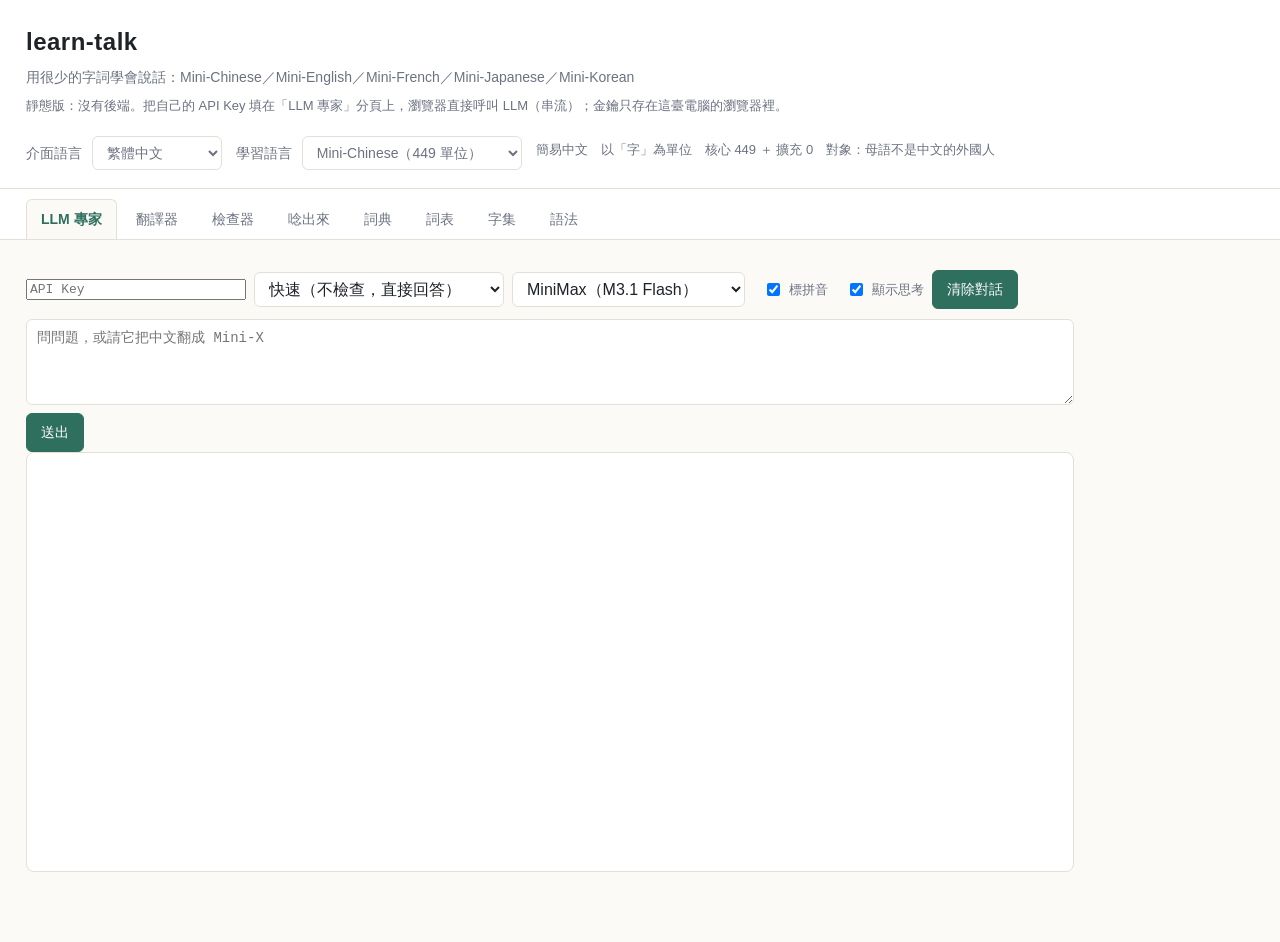
<file: core/staticweb/index.html>
<!DOCTYPE html>
<html lang="zh-Hant">
<head>
<meta charset="utf-8">
<meta name="viewport" content="width=device-width, initial-scale=1">
<title>learn-talk（靜態版・免後端）</title>
<link rel="stylesheet" href="style.css">
</head>
<body>
<header>
  <h1>learn-talk</h1>
  <p class="sub" data-i18n="sub"></p>
  <p class="hint" style="margin:-6px 0 10px">靜態版：沒有後端。把自己的 API Key 填在「LLM 專家」分頁上，瀏覽器直接呼叫 LLM（串流）；金鑰只存在這臺電腦的瀏覽器裡。</p>
  <div class="langbar">
    <label><span data-i18n="uiLang"></span>
      <select id="uilang">
        <option value="zh-Hant">繁體中文</option>
        <option value="en">English</option>
        <option value="fr">Français</option>
        <option value="ja">日本語</option>
        <option value="ko">한국어</option>
      </select>
    </label>
    <label><span data-i18n="learnLang"></span>
      <select id="lang"></select>
    </label>
    <span id="langinfo" class="langinfo"></span>
  </div>
</header>

<nav class="tabs">
  <button class="tab active" data-tab="expert" data-i18n="tabExpert"></button>
  <button class="tab" data-tab="translate" data-i18n="tabTranslate"></button>
  <button class="tab" data-tab="check" data-i18n="tabCheck"></button>
  <button class="tab" data-tab="speak" data-i18n="tabSpeak"></button>
  <button class="tab" data-tab="lexicon" data-i18n="tabLexicon"></button>
  <button class="tab" data-tab="words" data-i18n="tabWords"></button>
  <button class="tab" data-tab="charset" data-i18n="tabCharset"></button>
  <button class="tab" data-tab="rules" data-i18n="tabRules"></button>
</nav>

<main>
  <!-- 專家 -->
  <section id="tab-expert" class="panel active">
    <div class="btnrow">
      <input type="password" id="ex-key" class="keyinput" placeholder="API Key" autocomplete="off" spellcheck="false">
      <select id="ex-mode">
        <option value="fast" data-i18n="modeFast"></option>
        <option value="strict" data-i18n="modeStrict"></option>
      </select>
      <select id="ex-provider">
        <option value="minimax" selected>MiniMax（M3.1 Flash）</option>
        <option value="nvidia">NVIDIA（GLM 5.3 Flash）</option>
      </select>
      <label class="inline"><input type="checkbox" id="rom-expert" class="rom-toggle" checked> <span data-i18n="romajiLabel"></span></label>
      <label class="inline"><input type="checkbox" id="think-toggle" checked> <span data-i18n="thinkLabel"></span></label>
      <button id="ex-clear" class="btn" data-i18n="exClear"></button>
    </div>
    <div class="btnrow">
      <textarea id="ex-in" rows="3" data-i18n-ph="exInPh"></textarea>
      <button id="ex-go" class="btn" data-i18n="btnSend"></button>
    </div>
    <div id="ex-chat" class="chat"></div>
  </section>

  <!-- 翻譯器 -->
  <section id="tab-translate" class="panel">
    <div class="row">
      <div class="col">
        <label data-i18n="trInLabel"></label>
        <textarea id="tr-in" rows="10" data-i18n-ph="trInPh"></textarea>
        <div class="btnrow">
          <button id="tr-check" class="btn" data-i18n="btnCheck"></button>
          <button id="tr-speak" class="btn" data-i18n="btnSpeak"></button>
        </div>
      </div>
      <div class="col">
        <label data-i18n="trOutLabel"></label>
        <div id="tr-out" class="outblock"></div>
        <div class="btnrow">
          <button id="tr-rev" class="btn" data-i18n="btnReverse"></button>
          <button id="tr-copy" class="btn ghost" data-i18n="copyBtn"></button>
          <button id="tr-out-speak" class="btn" data-i18n="btnSpeak"></button>
          <label class="inline"><input type="checkbox" id="rom-trans" class="rom-toggle" checked> <span data-i18n="romajiLabel"></span></label>
        </div>
      </div>
    </div>
    <div id="tr-result" class="result"></div>
  </section>

  <!-- 檢查器 -->
  <section id="tab-check" class="panel">
    <label data-i18n="ckLabel"></label>
    <textarea id="ck-in" rows="8" data-i18n-ph="ckInPh"></textarea>
    <div class="btnrow">
      <button id="ck-go" class="btn" data-i18n="btnCheck"></button>
      <button id="ck-file" class="btn" data-i18n="btnFile"></button>
      <input type="file" id="ck-file-input" accept=".txt,.md" hidden>
      <button id="ck-speak" class="btn" data-i18n="btnSpeak"></button>
    </div>
    <div id="ck-result" class="result"></div>
  </section>

  <!-- 唸出來 -->
  <section id="tab-speak" class="panel">
    <h2 data-i18n="spTitle"></h2>
    <p class="hint" data-i18n="spHint"></p>
    <label data-i18n="spTextLabel"></label>
    <textarea id="sp-in" rows="8" data-i18n-ph="spInPh"></textarea>
    <div class="btnrow">
      <button id="sp-browser" class="btn" data-i18n="spBrowser"></button>
      <button id="sp-edge" class="btn" data-i18n="spEngineEdge"></button>
      <button id="sp-stop" class="btn" data-i18n="spStop"></button>
      <label class="inline"><span data-i18n="spEngine"></span>
        <select id="sp-engine">
          <option value="browser" data-i18n="spEngineBrowser"></option>
          <option value="edge" data-i18n="spEngineEdge"></option>
        </select></label>
      <label class="inline"><span data-i18n="spRate"></span> <input type="range" id="sp-rate" min="0.5" max="1.5" step="0.1" value="1"></label>
    </div>
    <div class="btnrow" id="sp-tts-row" style="display:none">
      <label class="inline"><span data-i18n="spTtsUrl"></span>
        <input type="text" id="sp-tts-url" class="keyinput" placeholder="http://localhost:8770/api/tts"></label>
    </div>
    <p class="hint" id="sp-voices"></p>
    <audio id="sp-audio" controls></audio>
    <div class="row2">
      <div class="col">
        <label data-i18n="spPinyin"></label>
        <div id="sp-pinyin" class="pinyin"></div>
      </div>
    </div>
  </section>

  <!-- 詞典 -->
  <section id="tab-lexicon" class="panel">
    <label data-i18n="lxLabel"></label>
    <div class="btnrow">
      <input type="text" id="lx-q" data-i18n-ph="lxPh">
      <button id="lx-go" class="btn" data-i18n="btnLookup"></button>
    </div>
    <div id="lx-result" class="result"></div>
  </section>

  <!-- 詞表 -->
  <section id="tab-words" class="panel">
    <div class="btnrow">
      <input type="text" id="wd-q" data-i18n-ph="wdPh">
      <select id="wd-cat"><option value="" data-i18n="wdAllCat"></option></select>
      <select id="wd-lv">
        <option value="" data-i18n="wdAll"></option>
        <option value="C" data-i18n="wdCore"></option>
        <option value="E" data-i18n="wdExt"></option>
      </select>
      <button id="wd-speak" class="btn" data-i18n="btnSpeakRow"></button>
    </div>
    <div id="wd-count" class="hint"></div>
    <div id="wd-result" class="words"></div>
  </section>

  <!-- 字集 -->
  <section id="tab-charset" class="panel">
    <div class="btnrow">
      <span id="cs-count" class="hint"></span>
      <button id="cs-copy" class="btn ghost" data-i18n="csCopy"></button>
    </div>
    <div id="cs-list" class="charset"></div>
  </section>

  <!-- 語法 -->
  <section id="tab-rules" class="panel">
    <h2 id="rules-title"></h2>
    <div id="rules" class="rules"></div>
  </section>

</main>

<script src="data.js"></script>
<script src="app.js"></script>
</body>
</html>
</file>
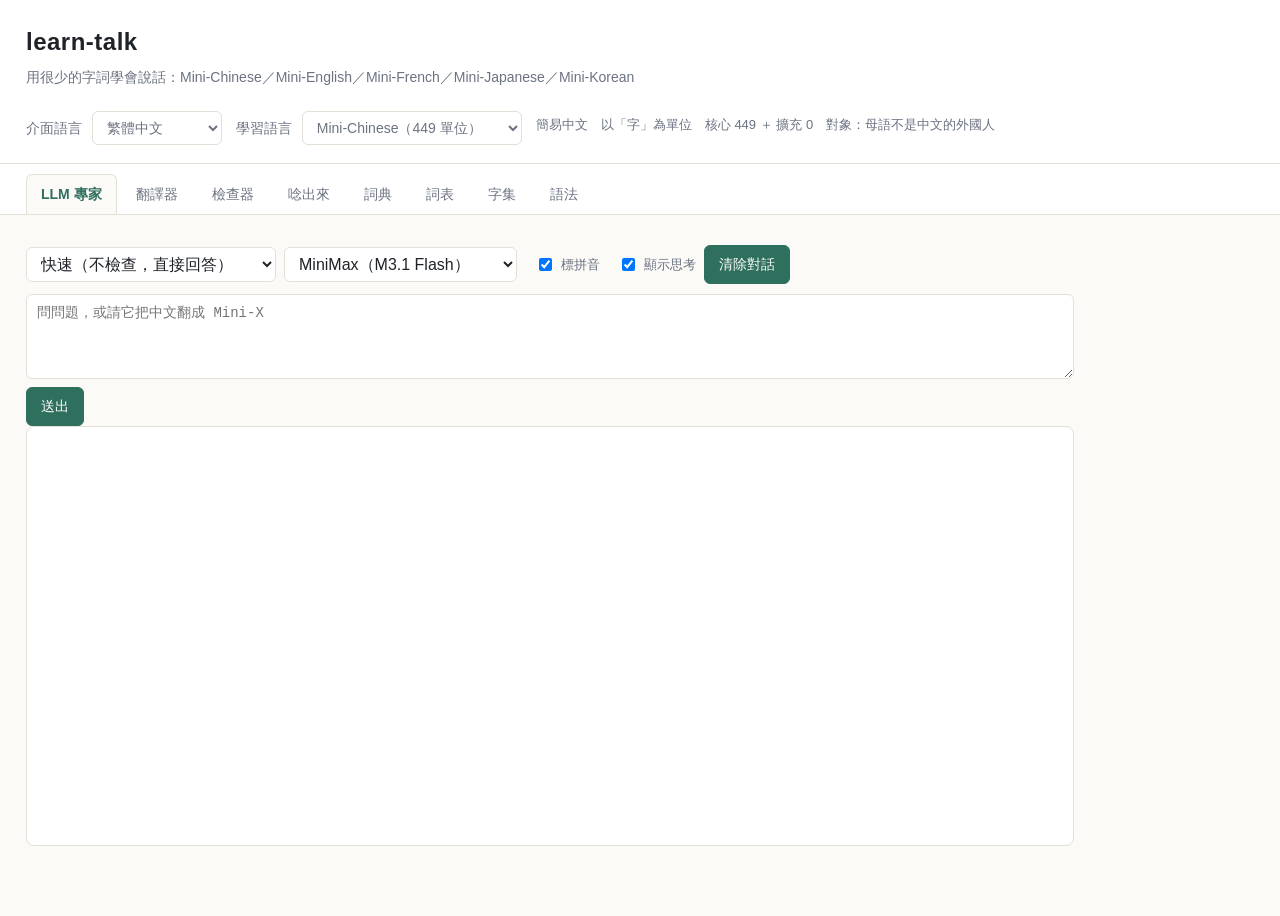
<file: core/web/index.html>
<!DOCTYPE html>
<html lang="zh-Hant">
<head>
<meta charset="utf-8">
<meta name="viewport" content="width=device-width, initial-scale=1">
<title>learn-talk</title>
<link rel="stylesheet" href="style.css">
</head>
<body>
<header>
  <h1>learn-talk</h1>
  <p class="sub" data-i18n="sub"></p>
  <div class="langbar">
    <label><span data-i18n="uiLang"></span>
      <select id="uilang">
        <option value="zh-Hant">繁體中文</option>
        <option value="en">English</option>
        <option value="fr">Français</option>
        <option value="ja">日本語</option>
        <option value="ko">한국어</option>
      </select>
    </label>
    <label><span data-i18n="learnLang"></span>
      <select id="lang"></select>
    </label>
    <span id="langinfo" class="langinfo"></span>
  </div>
</header>

<nav class="tabs">
  <button class="tab active" data-tab="expert" data-i18n="tabExpert"></button>
  <button class="tab" data-tab="translate" data-i18n="tabTranslate"></button>
  <button class="tab" data-tab="check" data-i18n="tabCheck"></button>
  <button class="tab" data-tab="speak" data-i18n="tabSpeak"></button>
  <button class="tab" data-tab="lexicon" data-i18n="tabLexicon"></button>
  <button class="tab" data-tab="words" data-i18n="tabWords"></button>
  <button class="tab" data-tab="charset" data-i18n="tabCharset"></button>
  <button class="tab" data-tab="rules" data-i18n="tabRules"></button>
</nav>

<main>
  <!-- 專家 -->
  <section id="tab-expert" class="panel active">
    <div class="btnrow">
      <select id="ex-mode">
        <option value="fast" data-i18n="modeFast"></option>
        <option value="strict" data-i18n="modeStrict"></option>
      </select>
      <select id="ex-provider">
        <option value="minimax" selected>MiniMax（M3.1 Flash）</option>
        <option value="nvidia">NVIDIA（GLM 5.3 Flash）</option>
      </select>
      <label class="inline"><input type="checkbox" id="rom-expert" class="rom-toggle" checked> <span data-i18n="romajiLabel"></span></label>
      <label class="inline"><input type="checkbox" id="think-toggle" checked> <span data-i18n="thinkLabel"></span></label>
      <button id="ex-clear" class="btn" data-i18n="exClear"></button>
    </div>
    <div class="btnrow">
      <textarea id="ex-in" rows="3" data-i18n-ph="exInPh"></textarea>
      <button id="ex-go" class="btn" data-i18n="btnSend"></button>
    </div>
    <div id="ex-chat" class="chat"></div>
  </section>

  <!-- 翻譯器 -->
  <section id="tab-translate" class="panel">
    <div class="row">
      <div class="col">
        <label data-i18n="trInLabel"></label>
        <textarea id="tr-in" rows="10" data-i18n-ph="trInPh"></textarea>
        <div class="btnrow">
          <button id="tr-check" class="btn" data-i18n="btnCheck"></button>
          <button id="tr-speak" class="btn" data-i18n="btnSpeak"></button>
        </div>
      </div>
      <div class="col">
        <label data-i18n="trOutLabel"></label>
        <div id="tr-out" class="outblock"></div>
        <div class="btnrow">
          <button id="tr-rev" class="btn" data-i18n="btnReverse"></button>
          <button id="tr-copy" class="btn ghost" data-i18n="copyBtn"></button>
          <button id="tr-out-speak" class="btn" data-i18n="btnSpeak"></button>
          <label class="inline"><input type="checkbox" id="rom-trans" class="rom-toggle" checked> <span data-i18n="romajiLabel"></span></label>
        </div>
      </div>
    </div>
    <div id="tr-result" class="result"></div>
  </section>

  <!-- 檢查器 -->
  <section id="tab-check" class="panel">
    <label data-i18n="ckLabel"></label>
    <textarea id="ck-in" rows="8" data-i18n-ph="ckInPh"></textarea>
    <div class="btnrow">
      <button id="ck-go" class="btn" data-i18n="btnCheck"></button>
      <button id="ck-file" class="btn" data-i18n="btnFile"></button>
      <input type="file" id="ck-file-input" accept=".txt,.md" hidden>
      <button id="ck-speak" class="btn" data-i18n="btnSpeak"></button>
    </div>
    <div id="ck-result" class="result"></div>
  </section>

  <!-- 唸出來 -->
  <section id="tab-speak" class="panel">
    <h2 data-i18n="spTitle"></h2>
    <p class="hint" data-i18n="spHint"></p>
    <label data-i18n="spTextLabel"></label>
    <textarea id="sp-in" rows="8" data-i18n-ph="spInPh"></textarea>
    <div class="btnrow">
      <button id="sp-browser" class="btn" data-i18n="spBrowser"></button>
      <button id="sp-server" class="btn" data-i18n="spServer"></button>
      <button id="sp-stop" class="btn" data-i18n="spStop"></button>
      <label class="inline"><span data-i18n="spRate"></span> <input type="range" id="sp-rate" min="0.5" max="1.5" step="0.1" value="1"></label>
    </div>
    <p class="hint" id="sp-voices"></p>
    <audio id="sp-audio" controls></audio>
    <div class="row2">
      <div class="col">
        <label data-i18n="spPinyin"></label>
        <div id="sp-pinyin" class="pinyin"></div>
      </div>
    </div>
  </section>

  <!-- 詞典 -->
  <section id="tab-lexicon" class="panel">
    <label data-i18n="lxLabel"></label>
    <div class="btnrow">
      <input type="text" id="lx-q" data-i18n-ph="lxPh">
      <button id="lx-go" class="btn" data-i18n="btnLookup"></button>
    </div>
    <div id="lx-result" class="result"></div>
  </section>

  <!-- 詞表 -->
  <section id="tab-words" class="panel">
    <div class="btnrow">
      <input type="text" id="wd-q" data-i18n-ph="wdPh">
      <select id="wd-cat"><option value="" data-i18n="wdAllCat"></option></select>
      <select id="wd-lv">
        <option value="" data-i18n="wdAll"></option>
        <option value="C" data-i18n="wdCore"></option>
        <option value="E" data-i18n="wdExt"></option>
      </select>
      <button id="wd-speak" class="btn" data-i18n="btnSpeakRow"></button>
    </div>
    <div id="wd-count" class="hint"></div>
    <div id="wd-result" class="words"></div>
  </section>

  <!-- 字集 -->
  <section id="tab-charset" class="panel">
    <div class="btnrow">
      <span id="cs-count" class="hint"></span>
      <button id="cs-copy" class="btn ghost" data-i18n="csCopy"></button>
    </div>
    <div id="cs-list" class="charset"></div>
  </section>

  <!-- 語法 -->
  <section id="tab-rules" class="panel">
    <h2 id="rules-title"></h2>
    <div id="rules" class="rules"></div>
  </section>

</main>

<script src="data.js"></script>
<script src="app.js"></script>
</body>
</html>
</file>
<file: core/staticweb/style.css>
:root {
  --bg: #fbfaf7;
  --fg: #1f2328;
  --muted: #6b7280;
  --line: #e3e0d8;
  --accent: #2f6f5e;
  --accent2: #8a4b2a;
  --ok: #1f7a4d;
  --err: #b3261e;
  --warn: #8a6100;
  --card: #ffffff;
}

* { box-sizing: border-box; }

body {
  margin: 0;
  font-family: -apple-system, "PingFang TC", "Noto Sans TC", "Helvetica Neue", Arial, sans-serif;
  background: var(--bg);
  color: var(--fg);
  line-height: 1.65;
}

header {
  padding: 22px 26px 14px;
  border-bottom: 1px solid var(--line);
  background: var(--card);
}
header h1 { margin: 0; font-size: 24px; letter-spacing: .5px; }
header .sub { margin: 4px 0 12px; color: var(--muted); font-size: 14px; }

.langbar { display: flex; align-items: center; gap: 14px; flex-wrap: wrap; }
.langbar label { font-size: 14px; }
.langbar label span { margin-right: 6px; }
.langinfo { color: var(--muted); font-size: 13px; }
#uilang { min-width: 130px; }
#lang { min-width: 220px; }

select, input[type=text], textarea {
  font: inherit;
  padding: 7px 10px;
  border: 1px solid var(--line);
  border-radius: 6px;
  background: #fff;
  color: inherit;
}
textarea { width: 100%; resize: vertical; font-family: ui-monospace, "SF Mono", Menlo, monospace; font-size: 14px; }
select { min-width: 180px; }

.tabs {
  display: flex; gap: 4px; padding: 10px 26px 0;
  border-bottom: 1px solid var(--line);
  background: var(--card);
  overflow-x: auto;
}
.tab {
  border: 1px solid transparent;
  border-bottom: none;
  background: none;
  padding: 8px 14px;
  cursor: pointer;
  font: inherit;
  font-size: 14px;
  color: var(--muted);
  border-radius: 6px 6px 0 0;
  white-space: nowrap;
}
.tab:hover { color: var(--fg); }
.tab.active {
  color: var(--accent);
  border-color: var(--line);
  background: var(--bg);
  font-weight: 600;
}

main { padding: 20px 26px 60px; max-width: 1100px; }
.panel { display: none; }
.panel.active { display: block; }

label { display: block; font-size: 13px; color: var(--muted); margin: 10px 0 4px; }
label.inline { display: inline-flex; align-items: center; gap: 6px; margin: 0 0 0 10px; }

.row { display: flex; gap: 18px; flex-wrap: wrap; }
.row2 { display: flex; gap: 18px; flex-wrap: wrap; margin-top: 14px; }
.col { flex: 1 1 320px; min-width: 280px; }

.btnrow { display: flex; gap: 8px; align-items: center; margin-top: 10px; flex-wrap: wrap; }
.btn {
  font: inherit; font-size: 14px;
  padding: 7px 14px;
  border: 1px solid var(--accent);
  background: var(--accent);
  color: #fff;
  border-radius: 6px;
  cursor: pointer;
}
.btn:hover { filter: brightness(1.08); }
.btn.ghost { background: transparent; color: var(--accent); }

.result { margin-top: 16px; font-size: 14px; }
.result .ok { color: var(--ok); font-weight: 600; }
.result .err { color: var(--err); }
.result ul { margin: 6px 0; padding-left: 22px; }
.result li { margin: 3px 0; }
.hint { color: var(--muted); font-size: 13px; }

.words { display: grid; grid-template-columns: repeat(auto-fill, minmax(210px, 1fr)); gap: 8px; margin-top: 12px; }
.wordcard {
  border: 1px solid var(--line); border-radius: 6px; padding: 8px 10px;
  background: var(--card); cursor: pointer;
}
.wordcard:hover { border-color: var(--accent); }
.wordcard .w { font-size: 16px; font-weight: 600; }
.wordcard .g { color: var(--muted); font-size: 13px; }
.wordcard .ex { color: var(--accent2); font-size: 13px; margin-top: 3px; }
.wordcard .lv { float: right; font-size: 11px; color: var(--muted); }

.rules { margin-top: 10px; }.rule { border-bottom: 1px solid var(--line); padding: 10px 0; }
.rule .r { font-weight: 600; }
.rule .e { color: var(--accent2); font-size: 14px; margin-top: 3px; }

.chat {
  border: 1px solid var(--line); border-radius: 8px; background: var(--card);
  padding: 14px; height: 420px; overflow-y: auto; margin-bottom: 10px;
}
.msg { margin-bottom: 14px; }
.msg .who { font-size: 12px; color: var(--muted); margin-bottom: 3px; }
.msg.user .body { background: #eef4f1; padding: 8px 10px; border-radius: 8px; display: inline-block; }
.msg.assistant .body { white-space: pre-wrap; }
.msg.error .body { color: var(--err); }

.pinyin { display: flex; flex-wrap: wrap; gap: 10px; margin-top: 8px; }
.pinyin span { text-align: center; font-size: 18px; }
.pinyin span small { display: block; font-size: 11px; color: var(--muted); }

audio { width: 100%; margin-top: 12px; max-width: 460px; }

/* 字集 */
.charset .cs-cat { border-bottom: 1px solid var(--line); padding: 10px 0; }
.charset h3 { margin: 0 0 4px; font-size: 14px; color: var(--accent); }
.charset p { margin: 0; line-height: 2.3; letter-spacing: .04em; word-break: break-word; }
.charset .cs-u { cursor: pointer; border-radius: 4px; padding: 1px 2px; }
.charset .cs-u:hover { background: #eef4f1; color: var(--accent); }
.charset ruby rt { font-size: 10px; color: var(--muted); }

/* 反向翻譯輸出（可標 ruby） */
.outblock {
  border: 1px solid var(--line); border-radius: 6px; background: #fff;
  padding: 10px 12px; min-height: 220px; max-height: 60vh; overflow-y: auto;
  white-space: pre-wrap; font-size: 15px; line-height: 2.1; overflow-wrap: anywhere;
}
.outblock:empty::before { content: attr(data-ph); color: var(--muted); }
.outblock ruby rt, .msg .body ruby rt { font-size: 11px; color: var(--muted); }

/* 思考過程：灰底＋淡色字體 */
.msg .think {
  background: var(--line); border-radius: 8px;
  padding: 6px 10px; margin-bottom: 8px;
  color: var(--muted); font-size: 12px;
}
.msg .think summary { cursor: pointer; color: var(--muted); }
.msg .think div {
  white-space: pre-wrap; max-height: 240px; overflow-y: auto;
  margin-top: 4px; line-height: 1.6;
}

/* 靜態版：API Key 輸入 */
.keyinput {
  width: 220px; max-width: 40vw;
  font-family: ui-monospace, "SF Mono", Menlo, monospace; font-size: 13px;
}

/* 複製按鈕（訊息右上角） */
.msgcopy {
  float: right; border: 0; background: none; cursor: pointer;
  color: var(--muted); font-size: 13px; line-height: 1; padding: 0 2px;
}
.msgcopy:hover { color: var(--accent); }
</file>
<file: core/web/style.css>
:root {
  --bg: #fbfaf7;
  --fg: #1f2328;
  --muted: #6b7280;
  --line: #e3e0d8;
  --accent: #2f6f5e;
  --accent2: #8a4b2a;
  --ok: #1f7a4d;
  --err: #b3261e;
  --warn: #8a6100;
  --card: #ffffff;
}

* { box-sizing: border-box; }

body {
  margin: 0;
  font-family: -apple-system, "PingFang TC", "Noto Sans TC", "Helvetica Neue", Arial, sans-serif;
  background: var(--bg);
  color: var(--fg);
  line-height: 1.65;
}

header {
  padding: 22px 26px 14px;
  border-bottom: 1px solid var(--line);
  background: var(--card);
}
header h1 { margin: 0; font-size: 24px; letter-spacing: .5px; }
header .sub { margin: 4px 0 12px; color: var(--muted); font-size: 14px; }

.langbar { display: flex; align-items: center; gap: 14px; flex-wrap: wrap; }
.langbar label { font-size: 14px; }
.langbar label span { margin-right: 6px; }
.langinfo { color: var(--muted); font-size: 13px; }
#uilang { min-width: 130px; }
#lang { min-width: 220px; }

select, input[type=text], textarea {
  font: inherit;
  padding: 7px 10px;
  border: 1px solid var(--line);
  border-radius: 6px;
  background: #fff;
  color: inherit;
}
textarea { width: 100%; resize: vertical; font-family: ui-monospace, "SF Mono", Menlo, monospace; font-size: 14px; }
select { min-width: 180px; }

.tabs {
  display: flex; gap: 4px; padding: 10px 26px 0;
  border-bottom: 1px solid var(--line);
  background: var(--card);
  overflow-x: auto;
}
.tab {
  border: 1px solid transparent;
  border-bottom: none;
  background: none;
  padding: 8px 14px;
  cursor: pointer;
  font: inherit;
  font-size: 14px;
  color: var(--muted);
  border-radius: 6px 6px 0 0;
  white-space: nowrap;
}
.tab:hover { color: var(--fg); }
.tab.active {
  color: var(--accent);
  border-color: var(--line);
  background: var(--bg);
  font-weight: 600;
}

main { padding: 20px 26px 60px; max-width: 1100px; }
.panel { display: none; }
.panel.active { display: block; }

label { display: block; font-size: 13px; color: var(--muted); margin: 10px 0 4px; }
label.inline { display: inline-flex; align-items: center; gap: 6px; margin: 0 0 0 10px; }

.row { display: flex; gap: 18px; flex-wrap: wrap; }
.row2 { display: flex; gap: 18px; flex-wrap: wrap; margin-top: 14px; }
.col { flex: 1 1 320px; min-width: 280px; }

.btnrow { display: flex; gap: 8px; align-items: center; margin-top: 10px; flex-wrap: wrap; }
.btn {
  font: inherit; font-size: 14px;
  padding: 7px 14px;
  border: 1px solid var(--accent);
  background: var(--accent);
  color: #fff;
  border-radius: 6px;
  cursor: pointer;
}
.btn:hover { filter: brightness(1.08); }
.btn.ghost { background: transparent; color: var(--accent); }

.result { margin-top: 16px; font-size: 14px; }
.result .ok { color: var(--ok); font-weight: 600; }
.result .err { color: var(--err); }
.result ul { margin: 6px 0; padding-left: 22px; }
.result li { margin: 3px 0; }
.hint { color: var(--muted); font-size: 13px; }

.words { display: grid; grid-template-columns: repeat(auto-fill, minmax(210px, 1fr)); gap: 8px; margin-top: 12px; }
.wordcard {
  border: 1px solid var(--line); border-radius: 6px; padding: 8px 10px;
  background: var(--card); cursor: pointer;
}
.wordcard:hover { border-color: var(--accent); }
.wordcard .w { font-size: 16px; font-weight: 600; }
.wordcard .g { color: var(--muted); font-size: 13px; }
.wordcard .ex { color: var(--accent2); font-size: 13px; margin-top: 3px; }
.wordcard .lv { float: right; font-size: 11px; color: var(--muted); }

.rules { margin-top: 10px; }.rule { border-bottom: 1px solid var(--line); padding: 10px 0; }
.rule .r { font-weight: 600; }
.rule .e { color: var(--accent2); font-size: 14px; margin-top: 3px; }

.chat {
  border: 1px solid var(--line); border-radius: 8px; background: var(--card);
  padding: 14px; height: 420px; overflow-y: auto; margin-bottom: 10px;
}
.msg { margin-bottom: 14px; }
.msg .who { font-size: 12px; color: var(--muted); margin-bottom: 3px; }
.msg.user .body { background: #eef4f1; padding: 8px 10px; border-radius: 8px; display: inline-block; }
.msg.assistant .body { white-space: pre-wrap; }
.msg.error .body { color: var(--err); }

.pinyin { display: flex; flex-wrap: wrap; gap: 10px; margin-top: 8px; }
.pinyin span { text-align: center; font-size: 18px; }
.pinyin span small { display: block; font-size: 11px; color: var(--muted); }

audio { width: 100%; margin-top: 12px; max-width: 460px; }

/* 字集 */
.charset .cs-cat { border-bottom: 1px solid var(--line); padding: 10px 0; }
.charset h3 { margin: 0 0 4px; font-size: 14px; color: var(--accent); }
.charset p { margin: 0; line-height: 2.3; letter-spacing: .04em; word-break: break-word; }
.charset .cs-u { cursor: pointer; border-radius: 4px; padding: 1px 2px; }
.charset .cs-u:hover { background: #eef4f1; color: var(--accent); }
.charset ruby rt { font-size: 10px; color: var(--muted); }

/* 反向翻譯輸出（可標 ruby） */
.outblock {
  border: 1px solid var(--line); border-radius: 6px; background: #fff;
  padding: 10px 12px; min-height: 220px; max-height: 60vh; overflow-y: auto;
  white-space: pre-wrap; font-size: 15px; line-height: 2.1; overflow-wrap: anywhere;
}
.outblock:empty::before { content: attr(data-ph); color: var(--muted); }
.outblock ruby rt, .msg .body ruby rt { font-size: 11px; color: var(--muted); }

/* 思考過程：灰底＋淡色字體 */
.msg .think {
  background: var(--line); border-radius: 8px;
  padding: 6px 10px; margin-bottom: 8px;
  color: var(--muted); font-size: 12px;
}
.msg .think summary { cursor: pointer; color: var(--muted); }
.msg .think div {
  white-space: pre-wrap; max-height: 240px; overflow-y: auto;
  margin-top: 4px; line-height: 1.6;
}

/* 複製按鈕（訊息右上角） */
.msgcopy {
  float: right; border: 0; background: none; cursor: pointer;
  color: var(--muted); font-size: 13px; line-height: 1; padding: 0 2px;
}
.msgcopy:hover { color: var(--accent); }
</file>
